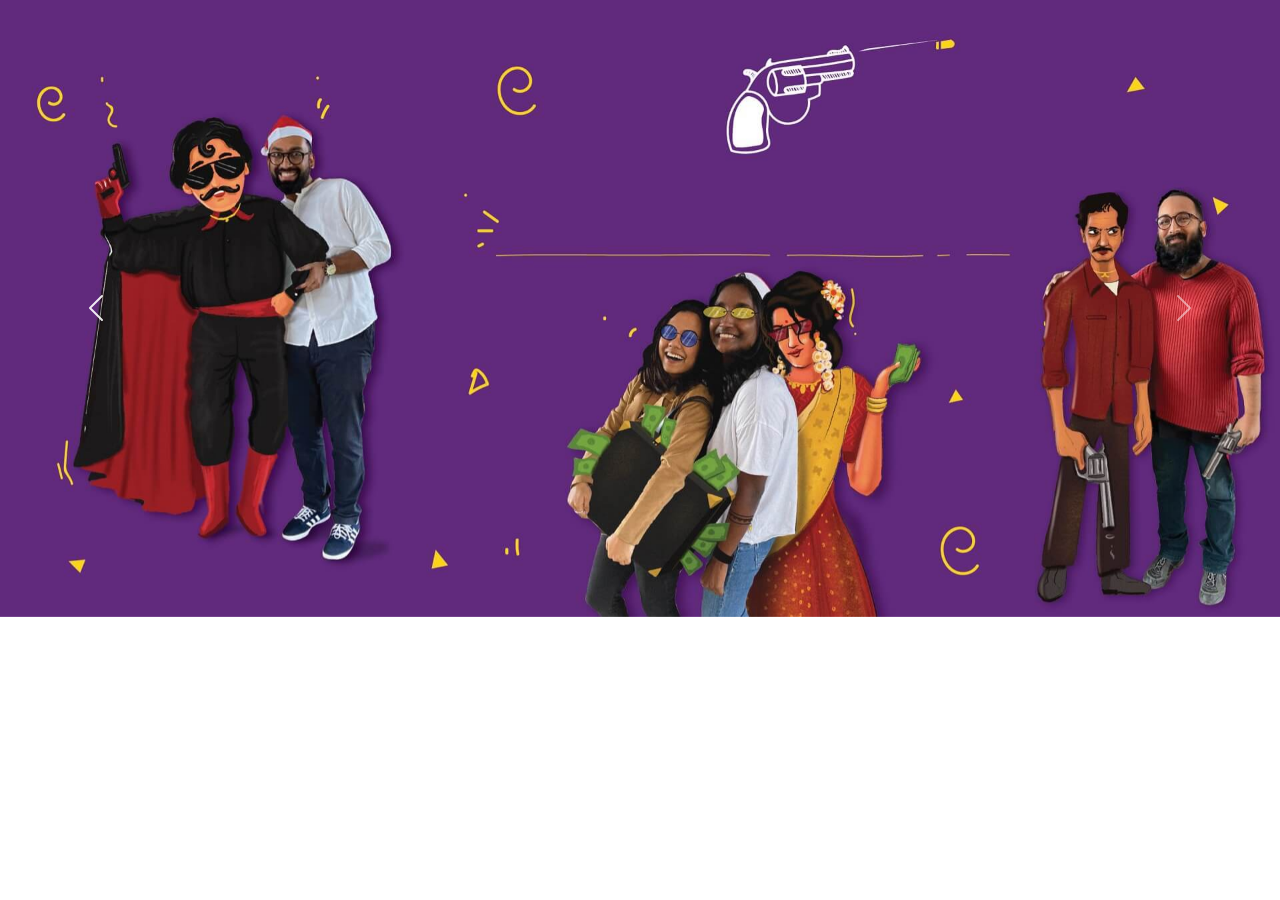
<file: index.html>
<!DOCTYPE html>
<html lang="en">
<head>
    <meta charset="UTF-8">
    <meta name="viewport" content="width=device-width, initial-scale=1.0">
    <title>Document</title>
    <link href="https://cdn.jsdelivr.net/npm/bootstrap@5.3.3/dist/css/bootstrap.min.css" rel="stylesheet" integrity="sha384-QWTKZyjpPEjISv5WaRU9OFeRpok6YctnYmDr5pNlyT2bRjXh0JMhjY6hW+ALEwIH" crossorigin="anonymous">
</head>
<body>
    



    <div id="carouselExample" class="carousel slide">
        <div class="carousel-inner">
          <div class="carousel-item active">
            <img src="slider-banner-2.jpg" class="d-block w-100" alt="...">
          </div>
          <div class="carousel-item">
            <img src="slider-banner-3.jpg" class="d-block w-100" alt="...">
          </div>
          <div class="carousel-item">
            <img src="slider-banner-4.jpg" class="d-block w-100" alt="...">
          </div>
        </div>
        <button class="carousel-control-prev" type="button" data-bs-target="#carouselExample" data-bs-slide="prev">
          <span class="carousel-control-prev-icon" aria-hidden="true"></span>
          <span class="visually-hidden">Previous</span>
        </button>
        <button class="carousel-control-next" type="button" data-bs-target="#carouselExample" data-bs-slide="next">
          <span class="carousel-control-next-icon" aria-hidden="true"></span>
          <span class="visually-hidden">Next</span>
        </button>
      </div>
    <script src="https://cdn.jsdelivr.net/npm/bootstrap@5.3.3/dist/js/bootstrap.bundle.min.js" integrity="sha384-YvpcrYf0tY3lHB60NNkmXc5s9fDVZLESaAA55NDzOxhy9GkcIdslK1eN7N6jIeHz" crossorigin="anonymous"></script>
  
    <script src="https://cdn.jsdelivr.net/npm/@popperjs/core@2.11.8/dist/umd/popper.min.js" integrity="sha384-I7E8VVD/ismYTF4hNIPjVp/Zjvgyol6VFvRkX/vR+Vc4jQkC+hVqc2pM8ODewa9r" crossorigin="anonymous"></script>
    <script src="https://cdn.jsdelivr.net/npm/bootstrap@5.3.3/dist/js/bootstrap.min.js" integrity="sha384-0pUGZvbkm6XF6gxjEnlmuGrJXVbNuzT9qBBavbLwCsOGabYfZo0T0to5eqruptLy" crossorigin="anonymous"></script>    
</body>
</html>
</file>
